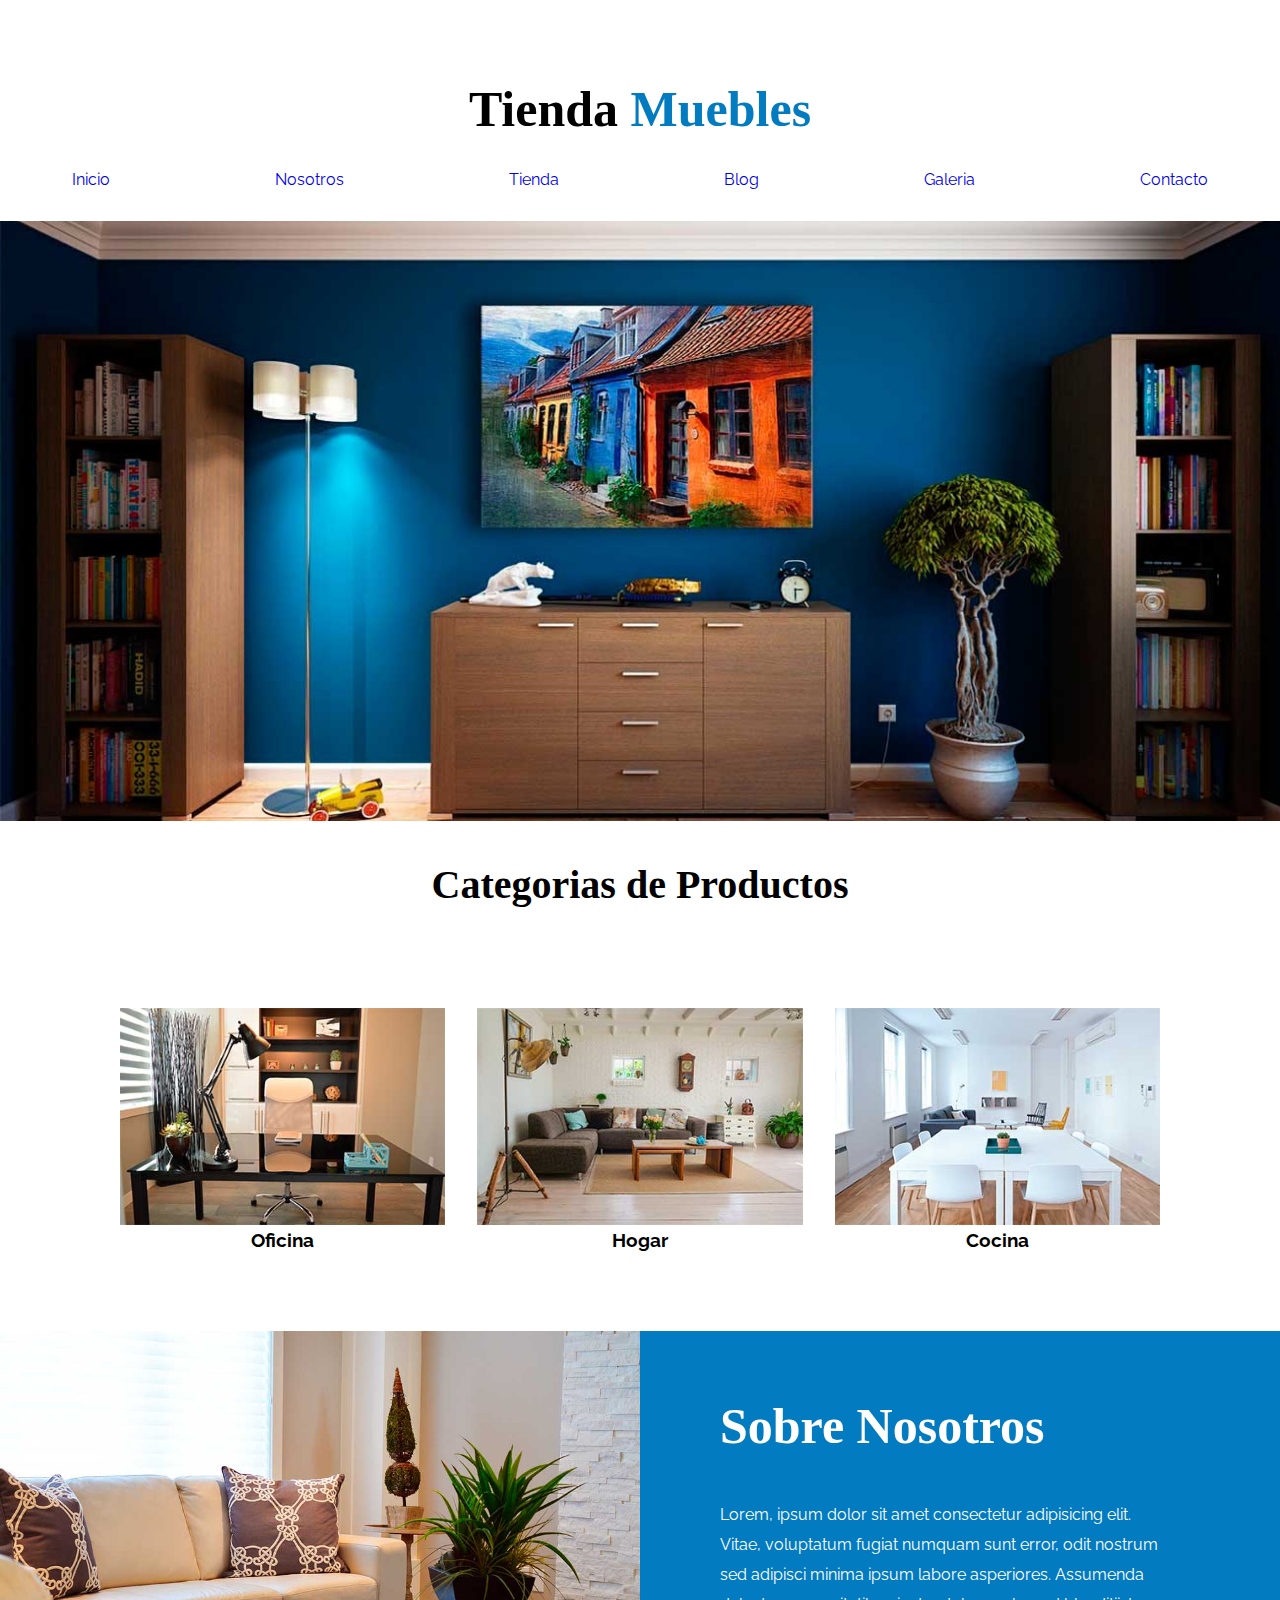
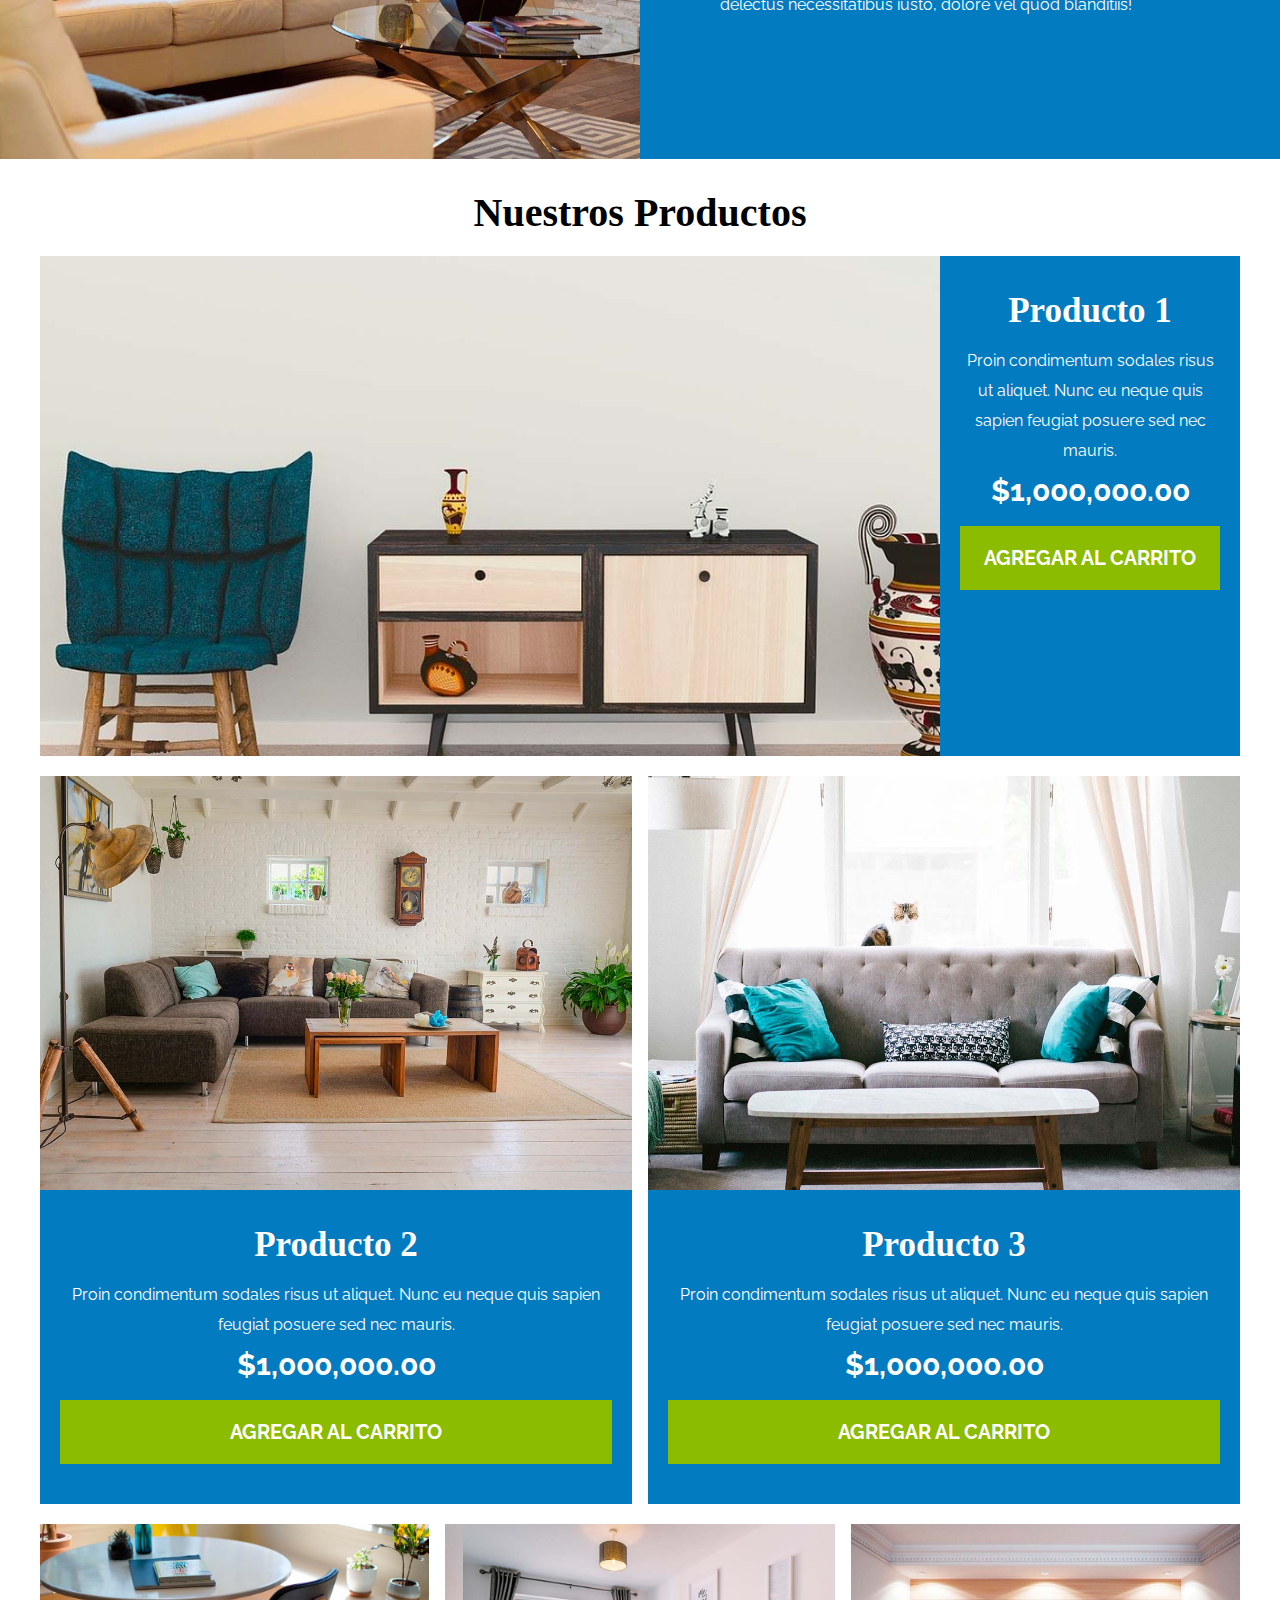
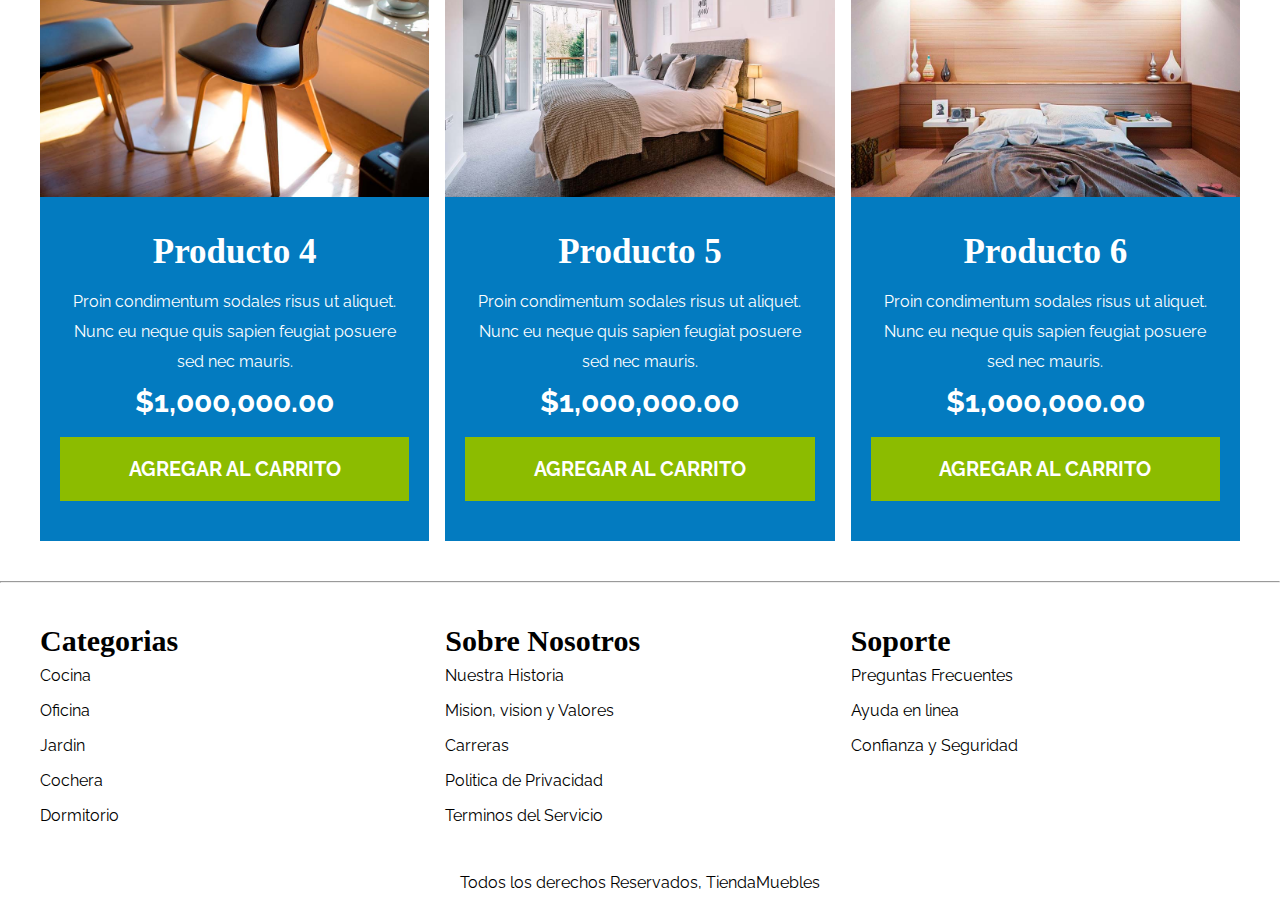
<file: index.html>
<!DOCTYPE html>
<html lang="en">
<head>
    <meta charset="UTF-8">
    <meta name="viewport" content="width=device-width, initial-scale=1.0">
    <title>Reto03</title>
    <link rel="stylesheet" href="style.css">
    <link rel="preconnect" href="https://fonts.googleapis.com" />
    <link rel="preconnect" href="https://fonts.gstatic.com" crossorigin />
    <link href="https://fonts.googleapis.com/css2?family=Playfairisplay:wght@700&family=Raleway:wght@400;700;900&display=swap" rel="stylesheet" />
</head>
<body>
    <header>
        <h1 class="titulo">Tienda <span>Muebles</span></h1>
            <nav class="ancho">
                <ul class="container">
                    <li>
                        <a href="index.html">Inicio</a>
                    </li>
                    <li>
                        <a href="nosotros.html">Nosotros</a>
                    </li>
                    <li>
                        <a href="tienda.html">Tienda</a>
                    </li>
                    <li>
                        <a href="blog.html">Blog</a>
                    </li>
                    <li>
                        <a href="galeria.html">Galeria</a>
                    </li>
                    <li>
                        <a href="contacto.html">Contacto</a>
                    </li>
                </ul>
            </nav>
     </header>
    <div class="containerPortada">
        <img class="portada" src="img/principal.jpg">
    </div>
        <main>
            <section class="ancho">
                <h2 class="titulo2">Categorias de Productos</h2>
                <div class="categorias">
                    <div>
                        <img src="img/categoria1.jpg">
                        <h3>Oficina</h3>
                    </div>
                    <div>
                        <img src="img/categoria2.jpg">
                        <h3>Hogar</h3>
                    </div>
                    <div>
                        <img src="img/categoria3.jpg">
                        <h3>Cocina</h3>
                    </div>
                </div>
            </section>

            <section class="nosotros">
                <img src="img/nosotros.jpg">
                <div class="nosotros2">
                    <h2>Sobre Nosotros</h2>
                    <p>Lorem, ipsum dolor sit amet consectetur adipisicing elit.<br>
                        Vitae, voluptatum fugiat numquam sunt error, odit nostrum<br>
                        sed adipisci minima ipsum labore asperiores. Assumenda<br>
                        delectus necessitatibus iusto, dolore vel quod blanditiis!</p>
                </div>
            </section>

            <section class="ancho">
                <h2 class="titulo2">Nuestros Productos</h2>
                <article class="producto1">
                    <img src="img/producto1.jpg">
                        <div class="nosotros3">
                            <h3 class="produc">Producto 1</h3>
                            <p>Proin condimentum sodales risus<br>
                                ut aliquet. Nunc eu neque quis<br>
                                sapien feugiat posuere sed nec<br>
                                mauris.</p>
                            <p class="precio">$1,000,000.00</p>
                            <button type="submit">AGREGAR AL CARRITO</button> 
                        </div>
                </article>
                
            <div class="productos2">
                <article class="pro2">
                    <img src="img/producto2.jpg">
                    <div class="nosotros3">
                        <h3 class="produc">Producto 2</h3>
                        <p>Proin condimentum sodales risus ut aliquet. Nunc eu neque quis sapien<br>
                            feugiat posuere sed nec mauris.</p>
                        <p class="precio">$1,000,000.00</p>
                        <button type="submit">AGREGAR AL CARRITO</button>
                    </div> 
                </article>
                <article class="pro2">
                    <img src="img/producto3.jpg">
                    <div class="nosotros3">
                        <h3 class="produc">Producto 3</h3>
                        <p>Proin condimentum sodales risus ut aliquet. Nunc eu neque quis sapien<br>
                            feugiat posuere sed nec mauris.</p>
                        <p class="precio">$1,000,000.00</p>
                        <button type="submit">AGREGAR AL CARRITO</button> 
                    </div>
                </article>
            </div>
            
            <div class="productos3">
                <article class="pro2">
                    <img src="img/producto4.jpg">
                    <div class="nosotros3">
                        <h3 class="produc">Producto 4</h3>
                        <p class="descrip">Proin condimentum sodales risus ut aliquet.<br>
                            Nunc eu neque quis sapien feugiat posuere<br>
                            sed nec mauris.</p>
                        <p class="precio">$1,000,000.00</p>
                        <button type="submit">AGREGAR AL CARRITO</button>
                    </div>
                </article>
                <article class="pro2">
                    <img src="img/producto5.jpg">
                    <div class="nosotros3">
                        <h3 class="produc">Producto 5</h3>
                        <p class="descrip">Proin condimentum sodales risus ut aliquet.<br>
                            Nunc eu neque quis sapien feugiat posuere<br>
                            sed nec mauris.</p>
                        <p class="precio">$1,000,000.00</p>
                        <button type="submit">AGREGAR AL CARRITO</button>
                    </div>
                </article>
                <article class="pro2">
                    <img src="img/producto6.jpg">
                    <div class="nosotros3">
                        <h3 class="produc">Producto 6</h3>
                        <p class="descrip">Proin condimentum sodales risus ut aliquet.<br>
                            Nunc eu neque quis sapien feugiat posuere<br>
                            sed nec mauris.</p>
                        <p class="precio">$1,000,000.00</p>
                        <button type="submit">AGREGAR AL CARRITO</button> 
                    </div>
                </article>
            </div>
        </section>
    </main>
<hr>
    <footer>
        <section class="ancho">
            <div class="container2">
                <div class="footers">
                    <h3 class="titulo3">Categorias</h3>
                    <ul>
                        <li>Cocina</li>
                        <li>Oficina</li>
                        <li>Jardin</li>
                        <li>Cochera</li>
                        <li>Dormitorio</li>
                    </ul>
                </div>
                <div class="footers">
                    <h3 class="titulo3">Sobre Nosotros</h3>
                    <ul>
                        <li>Nuestra Historia</li>
                        <li>Mision, vision y Valores</li>
                        <li>Carreras</li>
                        <li>Politica de Privacidad</li>
                        <li>Terminos del Servicio</li>
                    </ul>
                </div>
                <div class="footers">
                    <h3 class="titulo3">Soporte</h3>
                    <ul>
                        <li>Preguntas Frecuentes</li>
                        <li>Ayuda en linea</li>
                        <li>Confianza y Seguridad</li>
                    </ul>
                </div>
            </div>
        <p class="derechos">Todos los derechos Reservados, TiendaMuebles</p>
    </section>
    </footer>
</body>
</html>
</file>
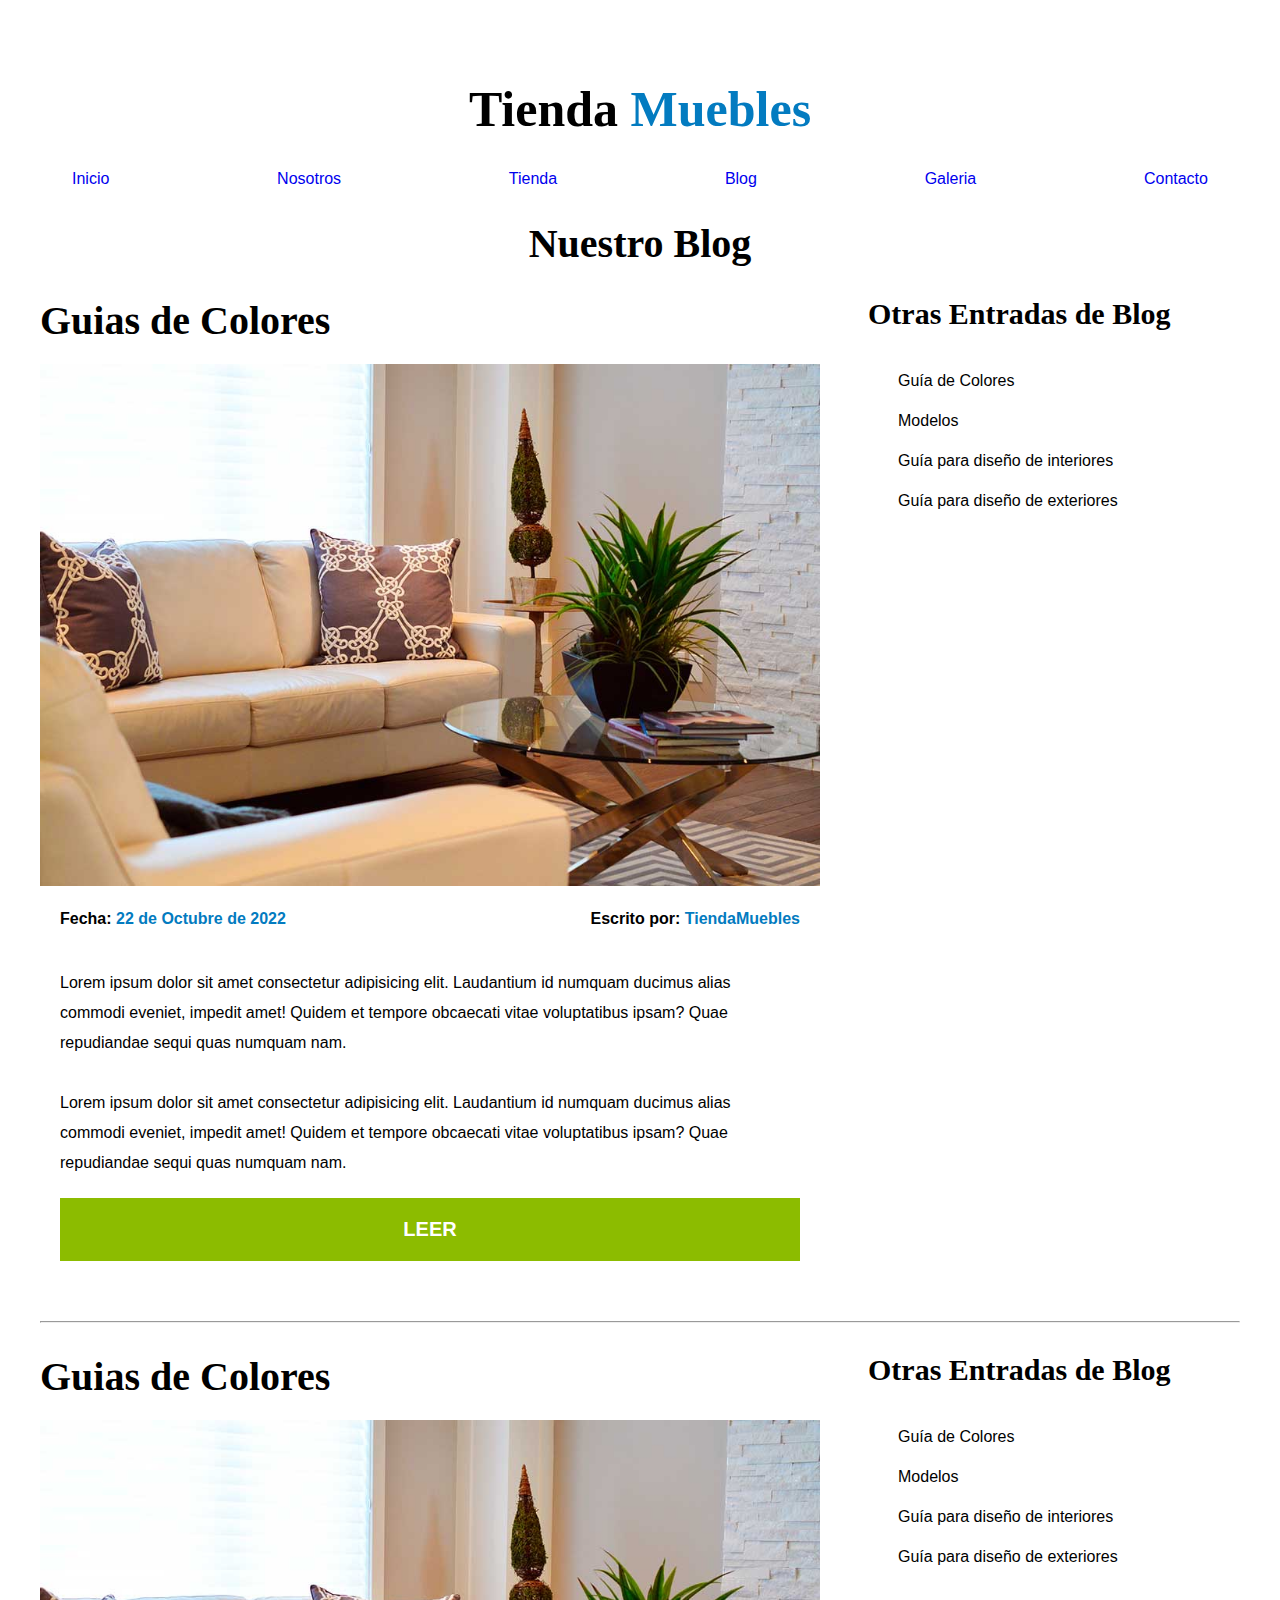
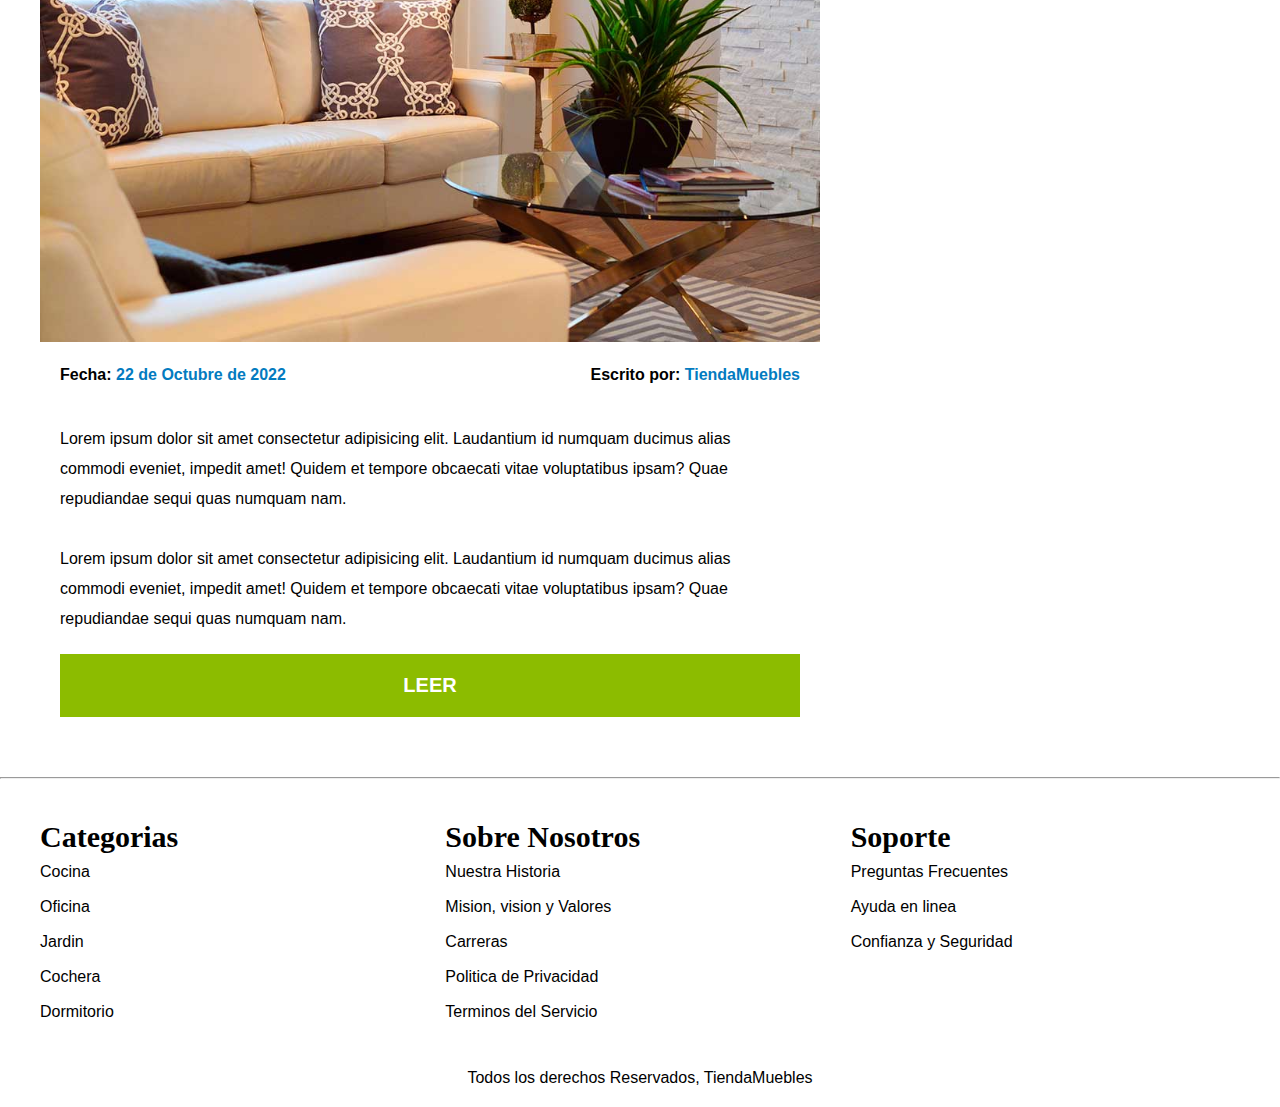
<file: blog.html>
<!DOCTYPE html>
<html lang="en">
<head>
    <meta charset="UTF-8">
    <meta name="viewport" content="width=device-width, initial-scale=1.0">
    <title>Blog</title>
    <link rel="stylesheet" href="style.css">
</head>
<body>
    <header>
        <h1 class="titulo">Tienda <span>Muebles</span></h1>
            <nav class="ancho">
                <ul class="container">
                    <li>
                        <a href="index.html">Inicio</a>
                    </li>
                    <li>
                        <a href="nosotros.html">Nosotros</a>
                    </li>
                    <li>
                        <a href="tienda.html">Tienda</a>
                    </li>
                    <li>
                        <a href="blog.html">Blog</a>
                    </li>
                    <li>
                        <a href="galeria.html">Galeria</a>
                    </li>
                    <li>
                        <a href="contacto.html">Contacto</a>
                    </li>
                </ul>
            </nav>
     </header>
        <div>
            <h2 class="titulo2">Nuestro Blog</h2>
        </div>
        <main>
        <section class="ancho">
            <div class="blog">
                <div>
                <h3 class="colores">Guias de Colores</h3>
                <img src="img/nosotros.jpg">
                    <div>
                        <div class="autor">
                            <p>Fecha: <span>22 de Octubre de 2022</span></p>
                            <p>Escrito por: <span>TiendaMuebles</span></p>
                        </div>
                        <diV class="parrafo">
                            <p>Lorem ipsum dolor sit amet consectetur adipisicing elit. Laudantium id numquam ducimus alias<br>
                                commodi eveniet, impedit amet! Quidem et tempore obcaecati vitae voluptatibus ipsam? Quae<br>
                                repudiandae sequi quas numquam nam.</p>
                            <br>
                            <p>Lorem ipsum dolor sit amet consectetur adipisicing elit. Laudantium id numquam ducimus alias<br>
                                commodi eveniet, impedit amet! Quidem et tempore obcaecati vitae voluptatibus ipsam? Quae<br>
                                repudiandae sequi quas numquam nam.</p>
                            <button type="submit">LEER</button> 
                        </diV>  
                    </div>
                </div>
                <div>
                    <h3 class="otras">Otras Entradas de Blog</h3>
                    <ul class="entradas">
                            <li>Guía de Colores</li>
                            <li>Modelos</li>
                            <li>Guía para diseño de interiores</li>
                            <li>Guía para diseño de exteriores</li>
                    </ul>
                </div>
            </div>
            <hr>
            <div class="blog">
                <div>
                <h3 class="colores">Guias de Colores</h3>
                <img src="img/nosotros.jpg">
                    <div>
                        <div class="autor">
                            <p>Fecha: <span>22 de Octubre de 2022</span></p>
                            <p>Escrito por: <span>TiendaMuebles</span></p>
                        </div>
                        <diV class="parrafo">
                            <p>Lorem ipsum dolor sit amet consectetur adipisicing elit. Laudantium id numquam ducimus alias<br>
                                commodi eveniet, impedit amet! Quidem et tempore obcaecati vitae voluptatibus ipsam? Quae<br>
                                repudiandae sequi quas numquam nam.</p>
                            <br>
                            <p>Lorem ipsum dolor sit amet consectetur adipisicing elit. Laudantium id numquam ducimus alias<br>
                                commodi eveniet, impedit amet! Quidem et tempore obcaecati vitae voluptatibus ipsam? Quae<br>
                                repudiandae sequi quas numquam nam.</p>
                                <button type="submit">LEER</button> 
                        </diV>  
                    </div>
                </div>
                <div>
                    <h3 class="otras">Otras Entradas de Blog</h3>
                    <ul class="entradas">
                            <li>Guía de Colores</li>
                            <li>Modelos</li>
                            <li>Guía para diseño de interiores</li>
                            <li>Guía para diseño de exteriores</li>
                    </ul>
                </div>
            </div>
        </section>
    </main>
    <hr>
    <footer>
        <section class="ancho">
            <div class="container2">
                <div class="footers">
                    <h3 class="titulo3">Categorias</h3>
                    <ul>
                        <li>Cocina</li>
                        <li>Oficina</li>
                        <li>Jardin</li>
                        <li>Cochera</li>
                        <li>Dormitorio</li>
                    </ul>
                </div>
                <div class="footers">
                    <h3 class="titulo3">Sobre Nosotros</h3>
                    <ul>
                        <li>Nuestra Historia</li>
                        <li>Mision, vision y Valores</li>
                        <li>Carreras</li>
                        <li>Politica de Privacidad</li>
                        <li>Terminos del Servicio</li>
                    </ul>
                </div>
                <div class="footers">
                    <h3 class="titulo3">Soporte</h3>
                    <ul>
                        <li>Preguntas Frecuentes</li>
                        <li>Ayuda en linea</li>
                        <li>Confianza y Seguridad</li>
                    </ul>
                </div>
            </div>
            <p class="derechos">Todos los derechos Reservados, TiendaMuebles</p>
        </section>
    </footer>
</body>
</html>
</file>
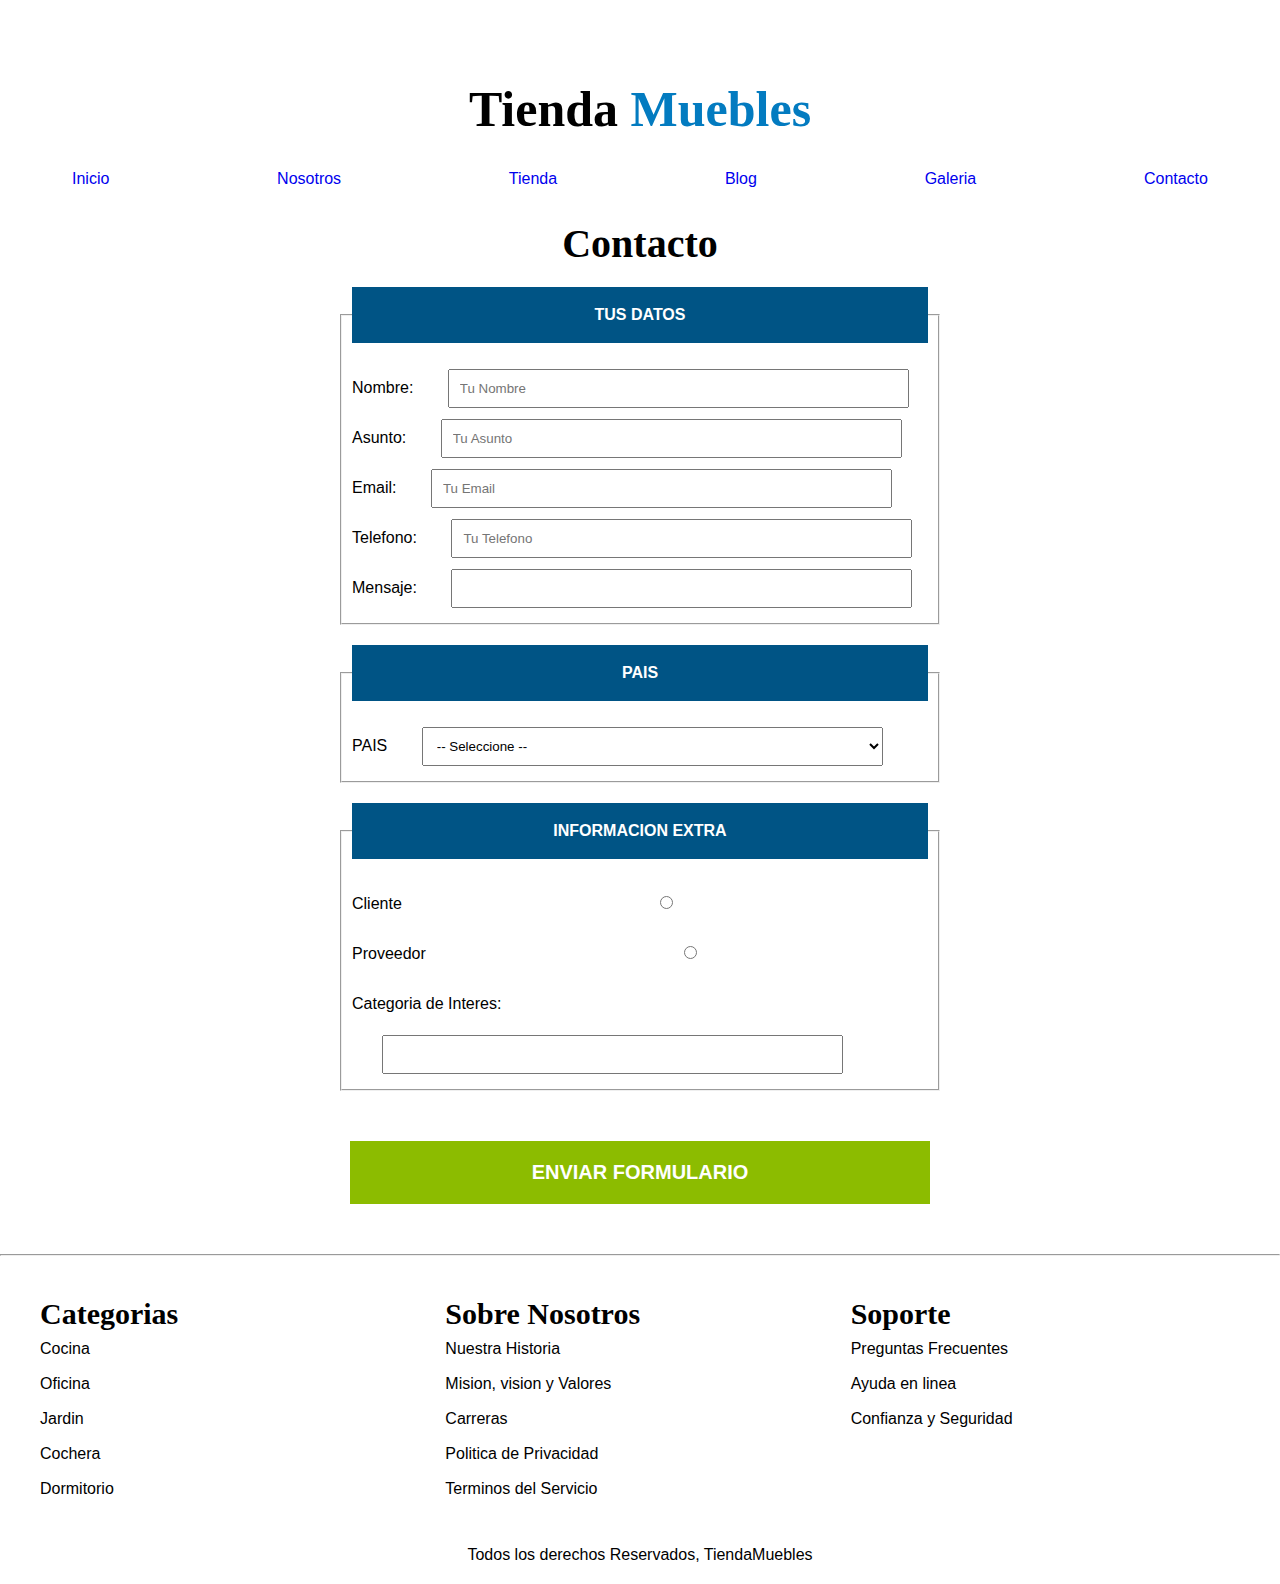
<file: contacto.html>
<!DOCTYPE html>
<html lang="en">
<head>
    <meta charset="UTF-8">
    <meta name="viewport" content="width=device-width, initial-scale=1.0">
    <title>Contacto</title>
    <link rel="stylesheet" href="style.css">
</head>
<body>
    <header>
        <h1 class="titulo">Tienda <span>Muebles</span></h1>
            <nav class="ancho">
                <ul class="container">
                    <li>
                        <a href="index.html">Inicio</a>
                    </li>
                    <li>
                        <a href="nosotros.html">Nosotros</a>
                    </li>
                    <li>
                        <a href="tienda.html">Tienda</a>
                    </li>
                    <li>
                        <a href="blog.html">Blog</a>
                    </li>
                    <li>
                        <a href="galeria.html">Galeria</a>
                    </li>
                    <li>
                        <a href="contacto.html">Contacto</a>
                    </li>
                </ul>
            </nav>
    </header>
    <main>
        <section class="ancho">
            <h2 class="titulo2">Contacto</h2>
        <form>
        <fieldset class="form-group">
            <legend class="labelHeader">TUS DATOS</legend>
            <div class="formulario">
                Nombre:
                <input
                type="text"
                placeholder="Tu Nombre"
                id="inputFree"
                />
            </div>
            <div class="formulario">
                Asunto:
                <input
                type="text"
                placeholder="Tu Asunto"
                id="inputFree"
                />
            </div>
            <div class="formulario">
                Email:
                <input
                type="text"
                placeholder="Tu Email"
                id="inputFree"
                />
            </div>
            <div>
                Telefono:
                <input
                type="text"
                placeholder="Tu Telefono"
                id="inputFree"
                />
            </div>
            <div>
                Mensaje:
                <input
                type="text"
                id="inputFree"
                />
            </div>
        </fieldset>

        <fieldset class="form-group">
            <legend class="labelHeader">PAIS</legend>
            PAIS
            <select>
                <option>-- Seleccione --</option>
                <option>Mexico</option>
                <option>Peru</option>
                <option>Colombia</option>
                <option>Argentina</option>
                <option>España</option>
                <option>Chile</option>
            </select>
        </fieldset>

        <fieldset class="form-group">
            <legend class="labelHeader">INFORMACION EXTRA</legend>
                <div>Cliente
                    <input
                    name="preguntaCasado"
                    type="radio"
                    id="inputSi"
                    value="si"
                    />
                </div>
                <div>Proveedor
                    <input
                    name="preguntaCasado"
                    type="radio"
                    id="inputNo"
                    value="no"
                    />
                </div>
                <div>Categoria de Interes:
                    <input
                    type="text"
                    id="inputFree"
                    />
                </div>
        </fieldset>
        <div class="form-group">
            <button type="submit">ENVIAR FORMULARIO</button> 
        </div>
        </form>
    </section>
    </main>
    <hr>
    <footer>
        <section class="ancho">
            <div class="container2">
                <div class="footers">
                    <h3 class="titulo3">Categorias</h3>
                    <ul>
                        <li>Cocina</li>
                        <li>Oficina</li>
                        <li>Jardin</li>
                        <li>Cochera</li>
                        <li>Dormitorio</li>
                    </ul>
                </div>
                <div class="footers">
                    <h3 class="titulo3">Sobre Nosotros</h3>
                    <ul>
                        <li>Nuestra Historia</li>
                        <li>Mision, vision y Valores</li>
                        <li>Carreras</li>
                        <li>Politica de Privacidad</li>
                        <li>Terminos del Servicio</li>
                    </ul>
                </div>
                <div class="footers">
                    <h3 class="titulo3">Soporte</h3>
                    <ul>
                        <li>Preguntas Frecuentes</li>
                        <li>Ayuda en linea</li>
                        <li>Confianza y Seguridad</li>
                    </ul>
                </div>
            </div>
            <p class="derechos">Todos los derechos Reservados, TiendaMuebles</p>
        </section>
    </footer>
</body>
</html>
</file>
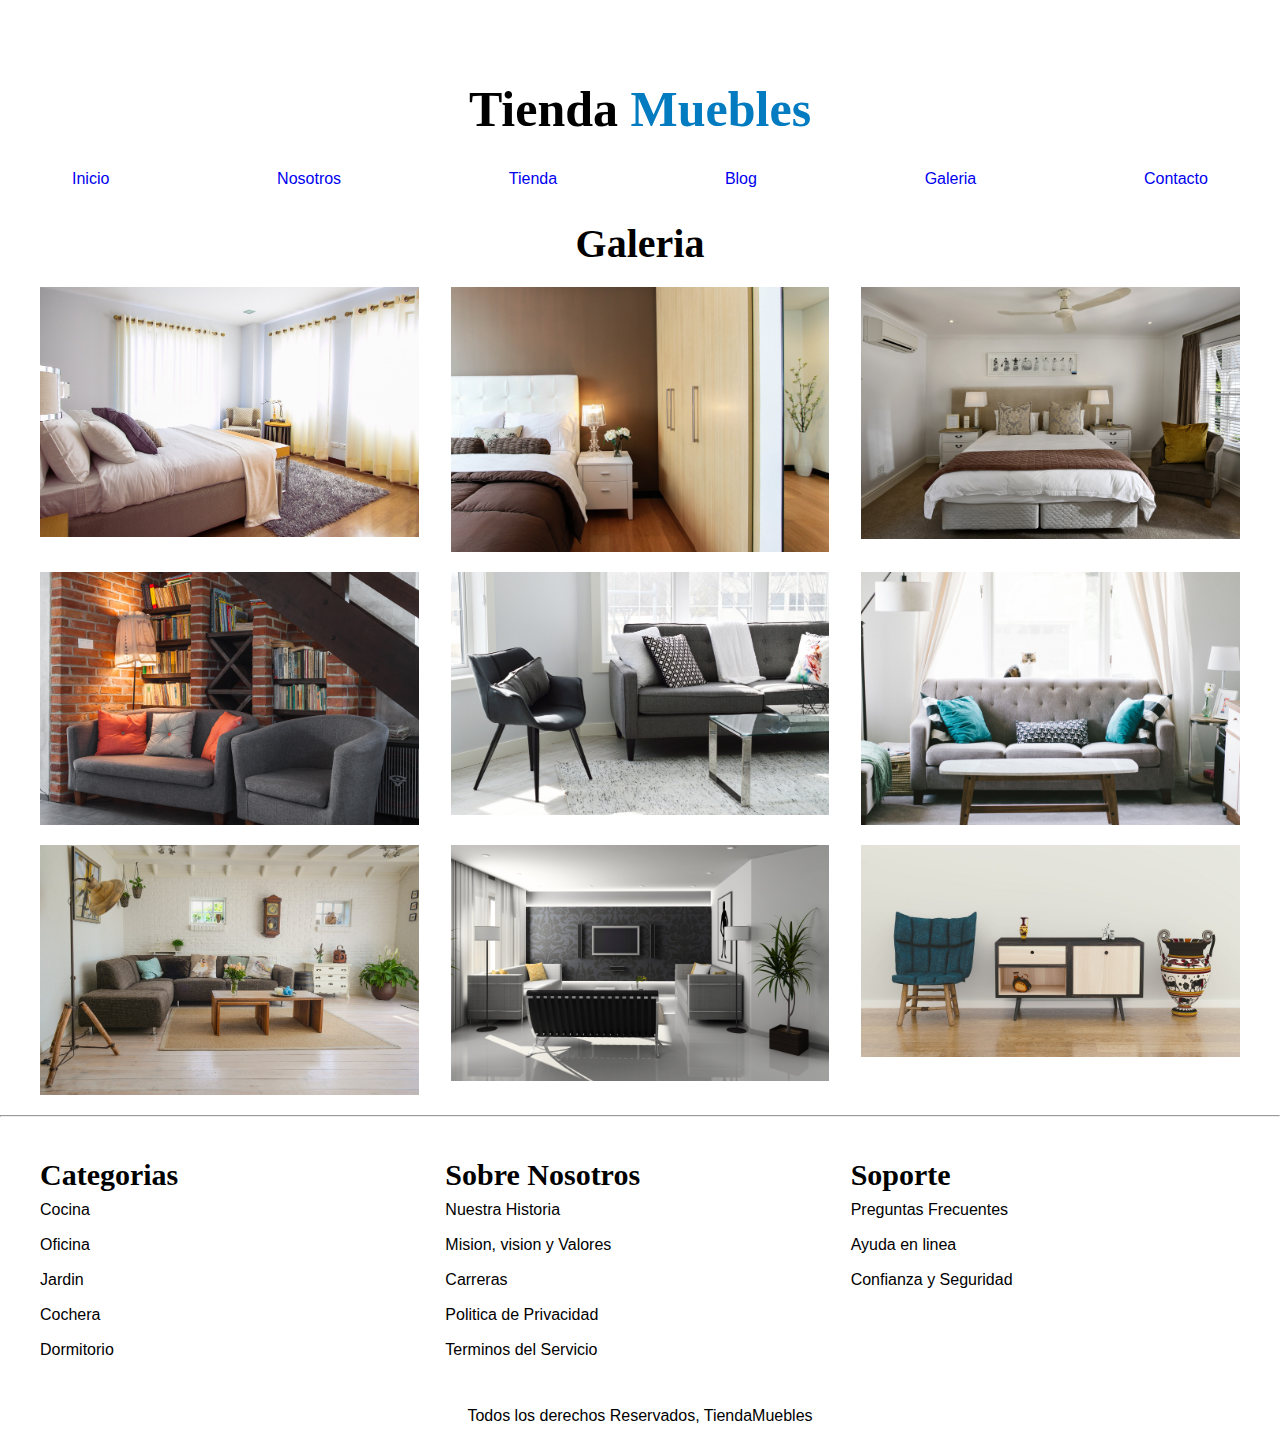
<file: galeria.html>
<!DOCTYPE html>
<html lang="en">
<head>
    <meta charset="UTF-8">
    <meta name="viewport" content="width=device-width, initial-scale=1.0">
    <title>Galeria</title>
    <link rel="stylesheet" href="style.css">
</head>
<body>
    <header>
        <h1 class="titulo">Tienda <span>Muebles</span></h1>
            <nav class="ancho">
                <ul class="container">
                    <li>
                        <a href="index.html">Inicio</a>
                    </li>
                    <li>
                        <a href="nosotros.html">Nosotros</a>
                    </li>
                    <li>
                        <a href="tienda.html">Tienda</a>
                    </li>
                    <li>
                        <a href="blog.html">Blog</a>
                    </li>
                    <li>
                        <a href="galeria.html">Galeria</a>
                    </li>
                    <li>
                        <a href="contacto.html">Contacto</a>
                    </li>
                </ul>
            </nav>
     </header>
        <div>
        <h2 class="titulo2">Galeria</h2>
        </div>
        <main>
            <section class="ancho">
                <div class="galeria">
                    <img src="img/galeria_01.jpg">
                    <img src="img/galeria_02.jpg">
                    <img src="img/galeria_03.jpg">
                </div>
                    <div class="galeria">
                    <img src="img/galeria_04.jpg">
                    <img src="img/galeria_05.jpg">
                    <img src="img/galeria_06.jpg">
                </div>
                    <div class="galeria">
                    <img src="img/galeria_07.jpg">
                    <img src="img/galeria_08.jpg">
                    <img src="img/galeria_09.jpg">
                </div>
            </section>
        </main>
    <hr>
    <footer>
        <section class="ancho">
            <div class="container2">
                <div class="footers">
                    <h3 class="titulo3">Categorias</h3>
                    <ul>
                        <li>Cocina</li>
                        <li>Oficina</li>
                        <li>Jardin</li>
                        <li>Cochera</li>
                        <li>Dormitorio</li>
                    </ul>
                </div>
                <div class="footers">
                    <h3 class="titulo3">Sobre Nosotros</h3>
                    <ul>
                        <li>Nuestra Historia</li>
                        <li>Mision, vision y Valores</li>
                        <li>Carreras</li>
                        <li>Politica de Privacidad</li>
                        <li>Terminos del Servicio</li>
                    </ul>
                </div>
                <div class="footers">
                    <h3 class="titulo3">Soporte</h3>
                    <ul>
                        <li>Preguntas Frecuentes</li>
                        <li>Ayuda en linea</li>
                        <li>Confianza y Seguridad</li>
                    </ul>
                </div>
            </div>
            <p class="derechos">Todos los derechos Reservados, TiendaMuebles</p>
        </section>
    </footer>
</body>
</html>
</file>
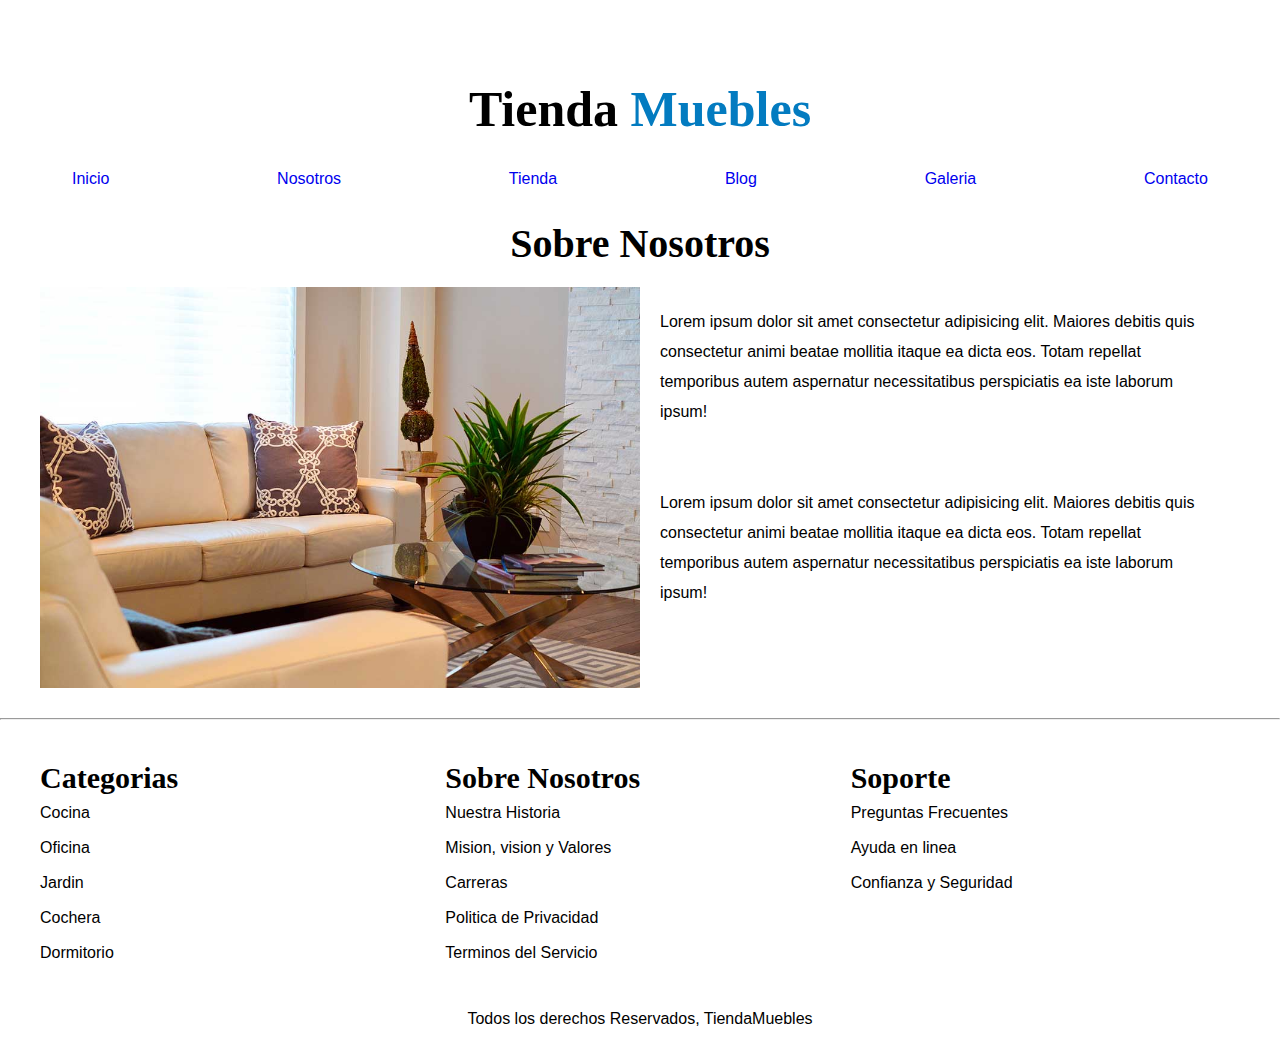
<file: nosotros.html>
<!DOCTYPE html>
<html lang="en">
<head>
    <meta charset="UTF-8">
    <meta name="viewport" content="width=device-width, initial-scale=1.0">
    <title>Nosotros</title>
    <link rel="stylesheet" href="style.css">
</head>
<body>
    <header>
        <h1 class="titulo">Tienda <span>Muebles</span></h1>
            <nav class="ancho">
                <ul class="container">
                    <li>
                        <a href="index.html">Inicio</a>
                    </li>
                    <li>
                        <a href="nosotros.html">Nosotros</a>
                    </li>
                    <li>
                        <a href="tienda.html">Tienda</a>
                    </li>
                    <li>
                        <a href="blog.html">Blog</a>
                    </li>
                    <li>
                        <a href="galeria.html">Galeria</a>
                    </li>
                    <li>
                        <a href="contacto.html">Contacto</a>
                    </li>
                </ul>
            </nav>
    </header>
    <div>
        <h2 class="titulo2">Sobre Nosotros</h2>
    </div>
    <main>
        <section class="ancho">
            <div class="nosotros">
            <img src="img/nosotros.jpg">
                <div class="nosotros4">
                    <p>Lorem ipsum dolor sit amet consectetur adipisicing elit. Maiores debitis quis<br>
                        consectetur animi beatae mollitia itaque ea dicta eos. Totam repellat<br>
                        temporibus autem aspernatur necessitatibus perspiciatis ea iste laborum<br>
                        ipsum!</p>
                    <p>Lorem ipsum dolor sit amet consectetur adipisicing elit. Maiores debitis quis<br>
                        consectetur animi beatae mollitia itaque ea dicta eos. Totam repellat<br>
                        temporibus autem aspernatur necessitatibus perspiciatis ea iste laborum<br>
                        ipsum!</p>
                </div>
            </div>
        </section>
    </main>
    <hr>
    <footer>
        <section class="ancho">
            <div class="container2">
                <div class="footers">
                    <h3 class="titulo3">Categorias</h3>
                    <ul>
                        <li>Cocina</li>
                        <li>Oficina</li>
                        <li>Jardin</li>
                        <li>Cochera</li>
                        <li>Dormitorio</li>
                    </ul>
                </div>
                <div class="footers">
                    <h3 class="titulo3">Sobre Nosotros</h3>
                    <ul>
                        <li>Nuestra Historia</li>
                        <li>Mision, vision y Valores</li>
                        <li>Carreras</li>
                        <li>Politica de Privacidad</li>
                        <li>Terminos del Servicio</li>
                    </ul>
                </div>
                <div class="footers">
                    <h3 class="titulo3">Soporte</h3>
                    <ul>
                        <li>Preguntas Frecuentes</li>
                        <li>Ayuda en linea</li>
                        <li>Confianza y Seguridad</li>
                    </ul>
                </div>
            </div>
            <p class="derechos">Todos los derechos Reservados, TiendaMuebles</p>
        </section>
    </footer>
</body>
</html>
</file>
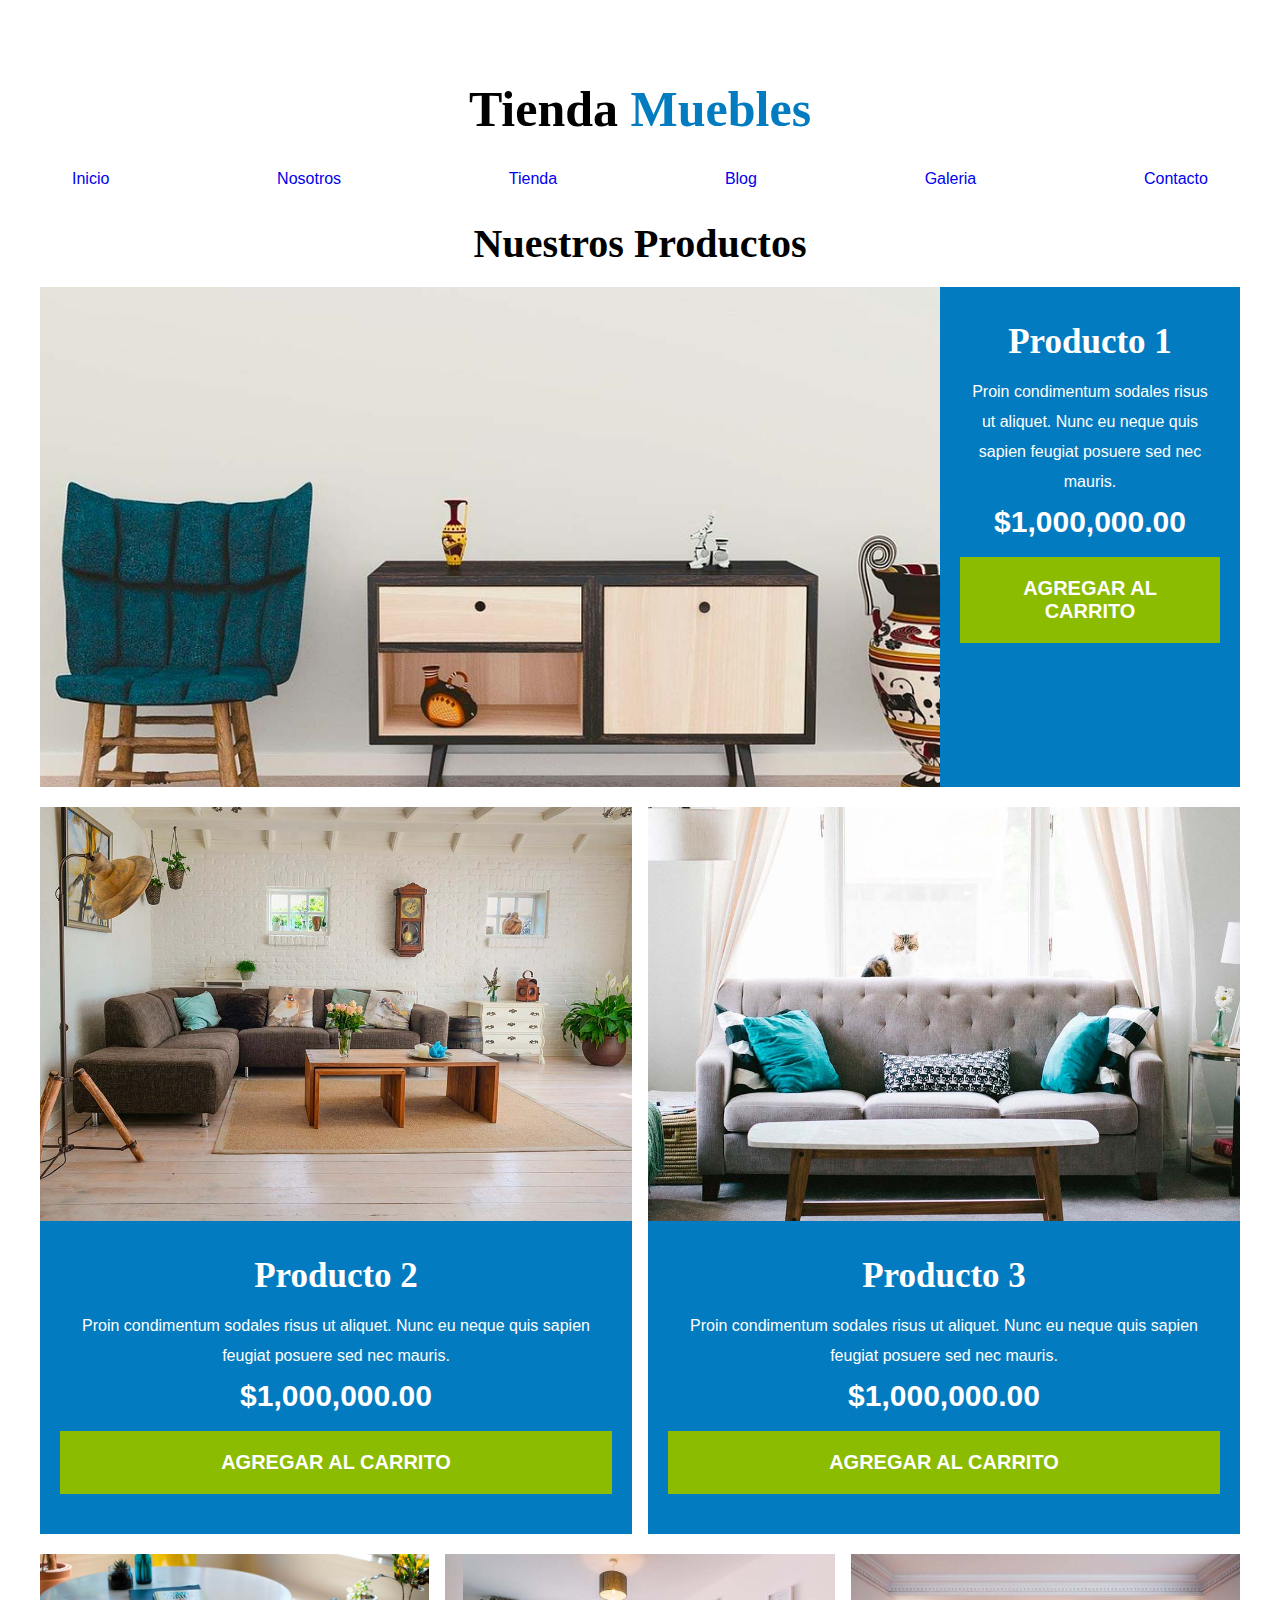
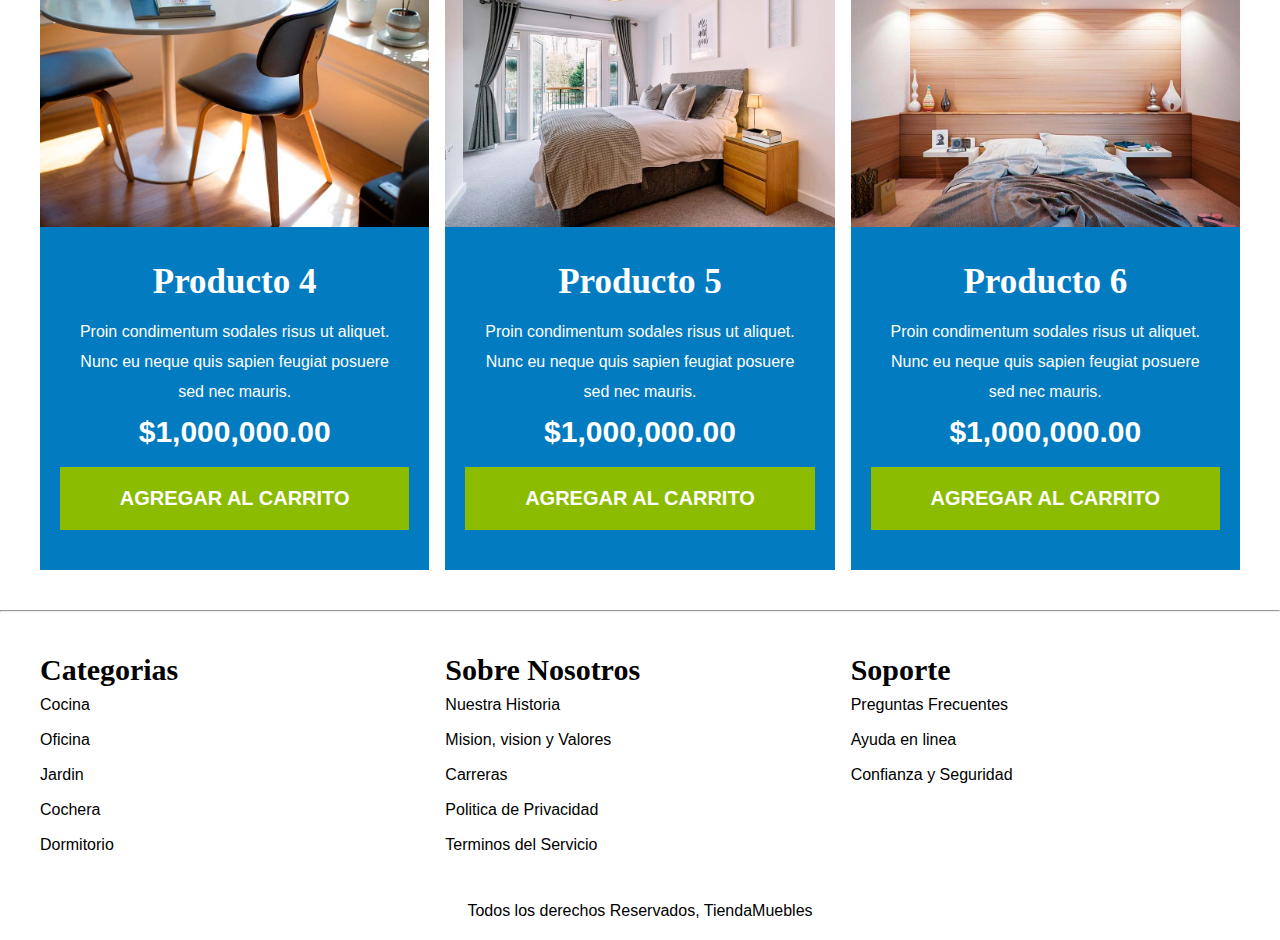
<file: tienda.html>
<!DOCTYPE html>
<html lang="en">
<head>
    <meta charset="UTF-8">
    <meta name="viewport" content="width=device-width, initial-scale=1.0">
    <title>Tienda</title>
    <link rel="stylesheet" href="style.css">
</head>
<body>
    <header>
        <h1 class="titulo">Tienda <span>Muebles</span></h1>
            <nav class="ancho">
                <ul class="container">
                    <li>
                        <a href="index.html">Inicio</a>
                    </li>
                    <li>
                        <a href="nosotros.html">Nosotros</a>
                    </li>
                    <li>
                        <a href="tienda.html">Tienda</a>
                    </li>
                    <li>
                        <a href="blog.html">Blog</a>
                    </li>
                    <li>
                        <a href="galeria.html">Galeria</a>
                    </li>
                    <li>
                        <a href="contacto.html">Contacto</a>
                    </li>
                </ul>
            </nav>
     </header>
    <div>
    <h2 class="titulo2">Nuestros Productos</h2>
    </div>
        <main>
            <section class="ancho">
                <article class="producto1">
                    <img src="img/producto1.jpg">
                    <div class="nosotros3">
                        <h3 class="produc">Producto 1</h3>
                            <p>Proin condimentum sodales risus<br>
                                ut aliquet. Nunc eu neque quis<br>
                                sapien feugiat posuere sed nec<br>
                                mauris.</p>
                            <p class="precio">$1,000,000.00</p>
                        <button type="submit">AGREGAR AL CARRITO</button> 
                    </div>
                </article>

            <div class="productos2">
                <article class="pro2">
                    <img src="img/producto2.jpg">
                    <div class="nosotros3">
                    <h3 class="produc">Producto 2</h3>
                    <p>Proin condimentum sodales risus ut aliquet. Nunc eu neque quis sapien<br>
                        feugiat posuere sed nec mauris.</p>
                        <p class="precio">$1,000,000.00</p>
                    <button type="submit">AGREGAR AL CARRITO</button> 
                    </div>
                </article>
                <article class="pro2">
                    <img src="img/producto3.jpg">
                    <div class="nosotros3">
                    <h3 class="produc">Producto 3</h3>
                    <p>Proin condimentum sodales risus ut aliquet. Nunc eu neque quis sapien<br>
                        feugiat posuere sed nec mauris.</p>
                    <p class="precio">$1,000,000.00</p>
                    <button type="submit">AGREGAR AL CARRITO</button> 
                </div>
                </article>
            </div>

            <div class="productos3">
                <article class="pro2">
                    <img src="img/producto4.jpg">
                    <div class="nosotros3">
                        <h3 class="produc">Producto 4</h3>
                        <p class="descrip">Proin condimentum sodales risus ut aliquet.<br>
                            Nunc eu neque quis sapien feugiat posuere<br>
                            sed nec mauris.</p>
                        <p class="precio">$1,000,000.00</p>
                        <button type="submit">AGREGAR AL CARRITO</button>
                    </div>
                </article>
                <article class="pro2">
                    <img src="img/producto5.jpg">
                    <div class="nosotros3">
                        <h3 class="produc">Producto 5</h3>
                        <p class="descrip">Proin condimentum sodales risus ut aliquet.<br>
                            Nunc eu neque quis sapien feugiat posuere<br>
                            sed nec mauris.</p>
                        <p class="precio">$1,000,000.00</p>
                        <button type="submit">AGREGAR AL CARRITO</button>
                    </div>
                </article>
                <article class="pro2">
                    <img src="img/producto6.jpg">
                    <div class="nosotros3">
                        <h3 class="produc">Producto 6</h3>
                        <p class="descrip">Proin condimentum sodales risus ut aliquet.<br>
                            Nunc eu neque quis sapien feugiat posuere<br>
                            sed nec mauris.</p>
                        <p class="precio">$1,000,000.00</p>
                        <button type="submit">AGREGAR AL CARRITO</button> 
                    </div>
                </article>
            </div>
        </section>
    </main>
    <hr>
    <footer>
        <section class="ancho">
            <div class="container2">
                <div class="footers">
                    <h3 class="titulo3">Categorias</h3>
                    <ul>
                        <li>Cocina</li>
                        <li>Oficina</li>
                        <li>Jardin</li>
                        <li>Cochera</li>
                        <li>Dormitorio</li>
                    </ul>
                </div>
                <div class="footers">
                    <h3 class="titulo3">Sobre Nosotros</h3>
                    <ul>
                        <li>Nuestra Historia</li>
                        <li>Mision, vision y Valores</li>
                        <li>Carreras</li>
                        <li>Politica de Privacidad</li>
                        <li>Terminos del Servicio</li>
                    </ul>
                </div>
                <div class="footers">
                    <h3 class="titulo3">Soporte</h3>
                    <ul>
                        <li>Preguntas Frecuentes</li>
                        <li>Ayuda en linea</li>
                        <li>Confianza y Seguridad</li>
                    </ul>
                </div>
            </div>
            <p class="derechos">Todos los derechos Reservados, TiendaMuebles</p>
        </section>
    </footer>
</body>
</html>
</file>
<file: style.css>
*{
    margin: 0;
    padding: 0;
    box-sizing: border-box;
}

.ancho{
    max-width: 1200px;
    margin-left: auto;
    margin-right: auto;
}

.titulo{
    font-size: 50px;
}

.titulo2{
    font-size: 40px;
}

span{
    color: #037bc0;
}

.container{
    display: flex;
    font-family: 'Raleway', sans-serif;
    justify-content: space-between;
    list-style: none;
    padding: 2rem;
}

a{
    text-decoration: none;
}

img{
    width: 100%;
}

.containerPortada{
    height: 600px;
    overflow: hidden;
    display: flex;
    justify-content: center;
    align-items: center;
    margin-bottom: 40px;
}

.categorias{
    display: grid;
    grid-template-columns: 1fr 1fr 1fr;
    gap: 2rem;
    text-align: center;
    font-family: 'Raleway', sans-serif;
    padding: 5rem;
}

h1{
    text-align: center;
    margin-top: 5rem;
}

h2{
    font-size: 50px;
}

p{
    font-family: 'Raleway', sans-serif;
}

.descrip{
    text-align: center;
}

.nosotros{
    display: grid;
    grid-template-columns: 1fr 1fr;
    margin-bottom: 30px;
}

.producto1{
    height: 500px;
    overflow: hidden;
    display: grid;
    grid-template-columns: 3fr 1fr;
    margin-bottom: 20px;
}

.nosotros2{
    background-color: #037bc0;
    color: white;
    display: grid;
    padding: 80px;
    line-height: 30px;
}

.nosotros3{
    background-color: #037bc0;
    color: white;
    line-height: 30px;
    text-align: center;
    padding: 20px;
}

.nosotros4{
    display: grid;
    padding: 20px;
    line-height: 30px;
}

button{
    color: white;
    background-color: #8cbc00;
    padding: 20px;
    font-size: 20px;
    font-weight: bold;
    font-family: 'Raleway', sans-serif;
    border: none;
    margin-top: 20px;
    width: 100%;
    margin-bottom: 20px;
}

.precio{
    font-family: 'Raleway', sans-serif;
    font-weight: bolder;
    font-size: 30px;
    margin-top: 10px;
}

.pro2{
    background-color: #037bc0;
    color: white;
    display: grid;
}

.productos2{
    display: flex;
    gap: 1rem;
    text-align: center;
    margin-bottom: 20px;
}

.productos3{
    display: flex;
    gap: 1rem;
    text-align: center;
    margin-bottom: 40px;
}

.titulo2{
    text-align: center;
    margin-bottom: 20px;
}

.titulo3{
    font-size: 30px;
}

.container2{
    display: grid;
    flex-direction: row;
    gap: 1rem;
    grid-template-columns: 1fr 1fr 1fr;
    line-height: 30px;
    margin-top: 40px;
    margin-bottom: 40px;
}

.derechos{
    text-align: center;
    margin-bottom: 20px;
}

.parrafo{
    line-height: 30px;
    padding: 20px;
}

.autor{
    font-weight: bold;
    font-family: 'Raleway', sans-serif;
    display: flex;
    justify-content: space-between;
    padding: 20px;
}

.galeria{
    display: grid;
    grid-template-columns: 1fr 1fr 1fr;
    gap: 2rem;
    margin-bottom: 20px;
}

form{
    display: flex;
    flex-direction: column;
    align-items: center;
    justify-content: center;
}

.labelHeader{
    background-color: #005485;
    color: white;
    font-weight: bold;
    text-align: center;
    padding: 3px;
    width: 100%;
    margin-bottom: 10px;
}

.blog{
    display: grid;
    grid-template-columns: 65% 35%;
    gap: 3rem;
    margin-top: 30px;
    margin-bottom: 20px;
}

.entradas{
    font-family: 'Raleway', sans-serif;
    line-height: 40px;
    padding: 30px;
}

.form-group{
    font-family: 'Raleway', sans-serif;
    width: 50%;
    padding: 10px;
    line-height: 50px;
    margin-bottom: 20px;
}

label{
    display: flex;
    flex-direction: column;
    margin-bottom: 15px;
}

.produc{
    font-size: 35px;
    margin-top: 20px;
    margin-bottom: 20px;
}

li{
    font-family: 'Raleway', sans-serif;
    list-style: none;
}

.colores{
    font-size: 40px;
    margin-bottom: 20px;
}

.footers{
    line-height: 35px;
}

.otras{
    font-size: 30px;
}

input{
    padding: 10px;
    margin-left: 30px;
    width: 80%;
}

select{
    padding: 10px;
    margin-left: 30px;
    width: 80%;
}

.formulario{
    gap: 2rem;
}
</file>
